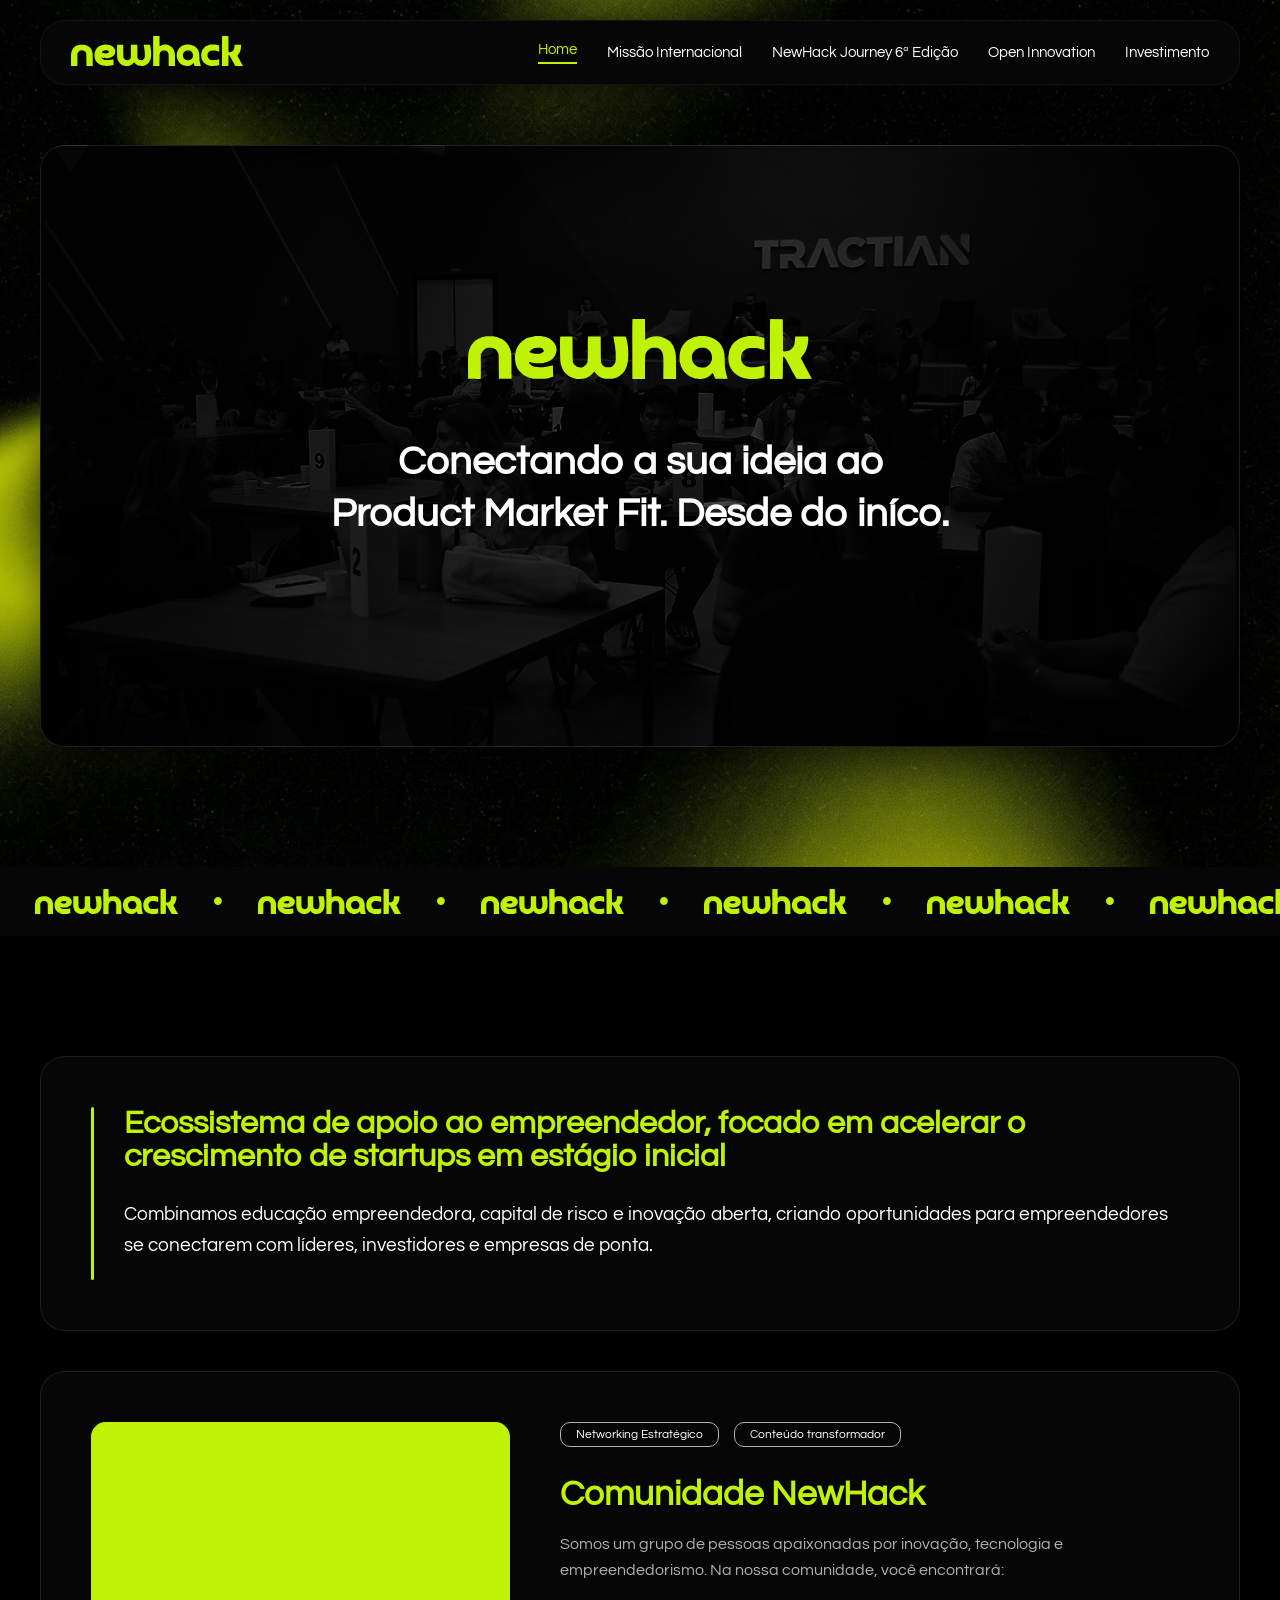
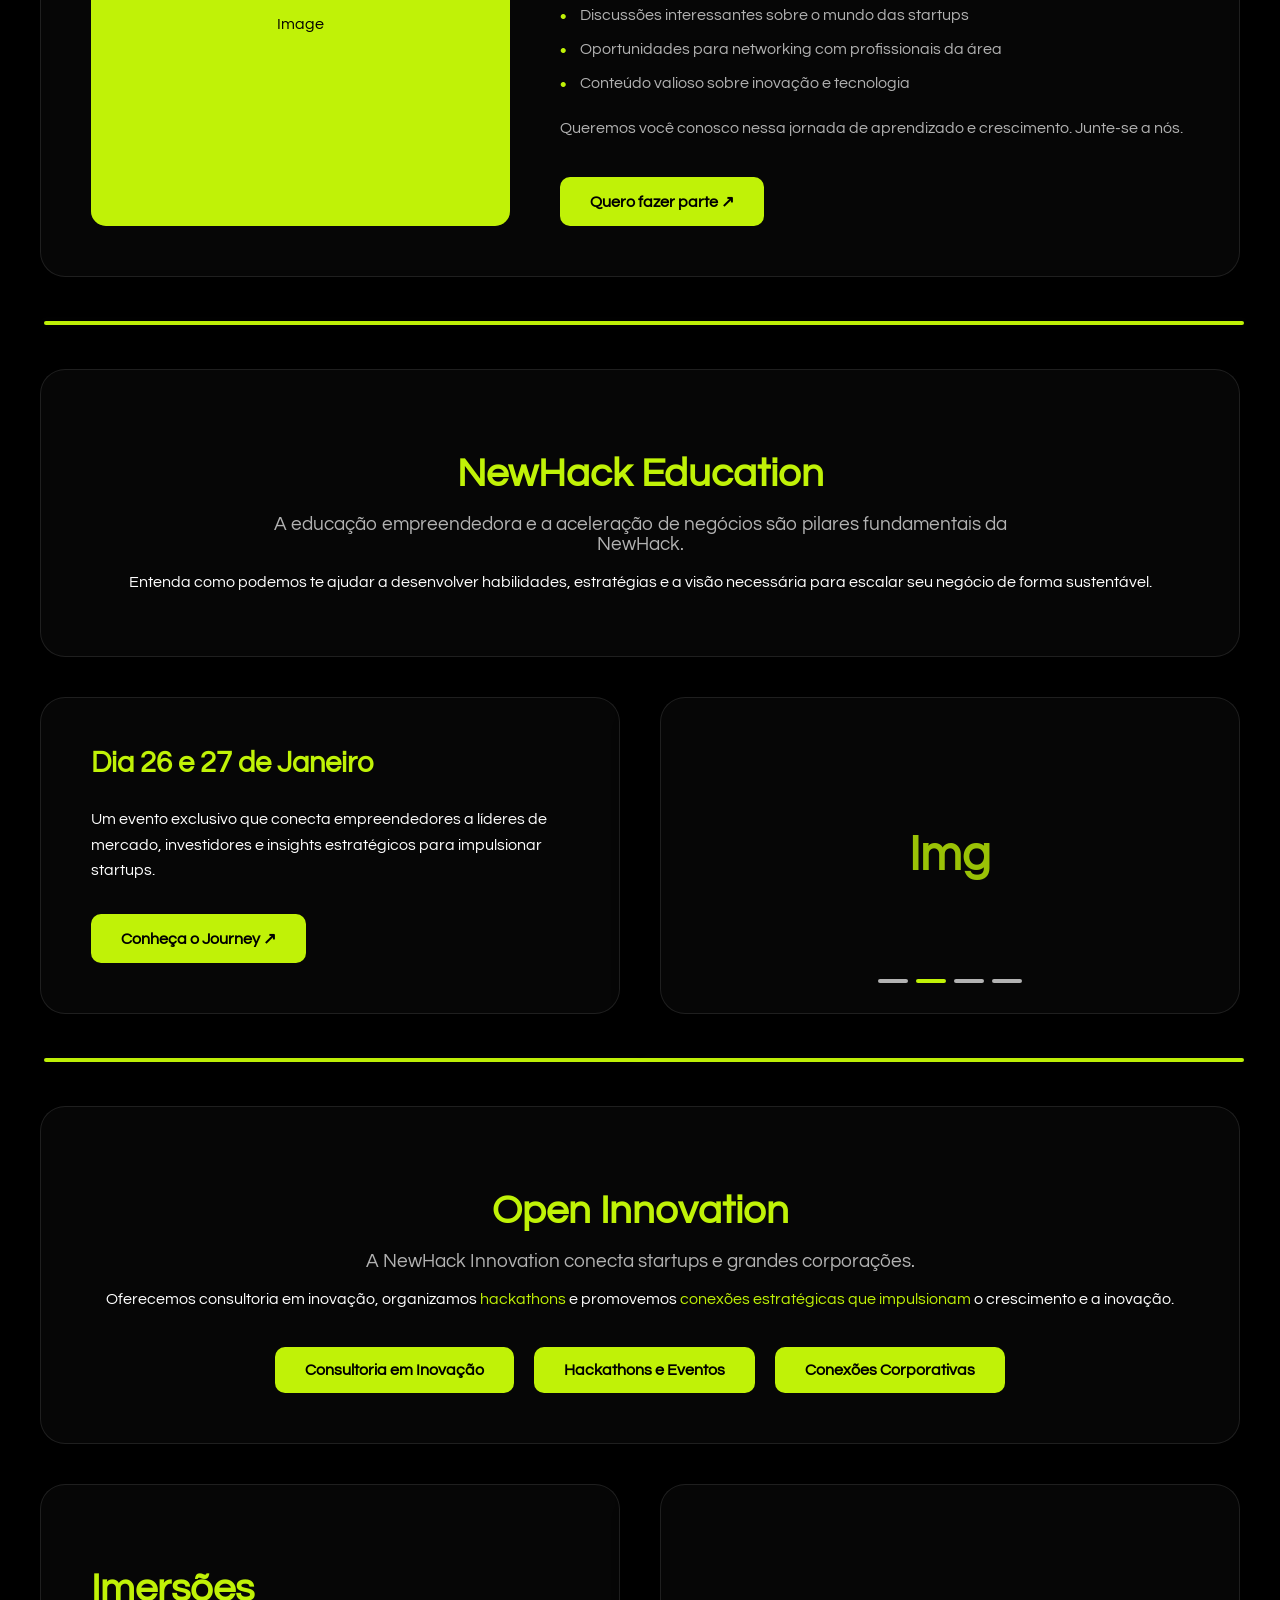
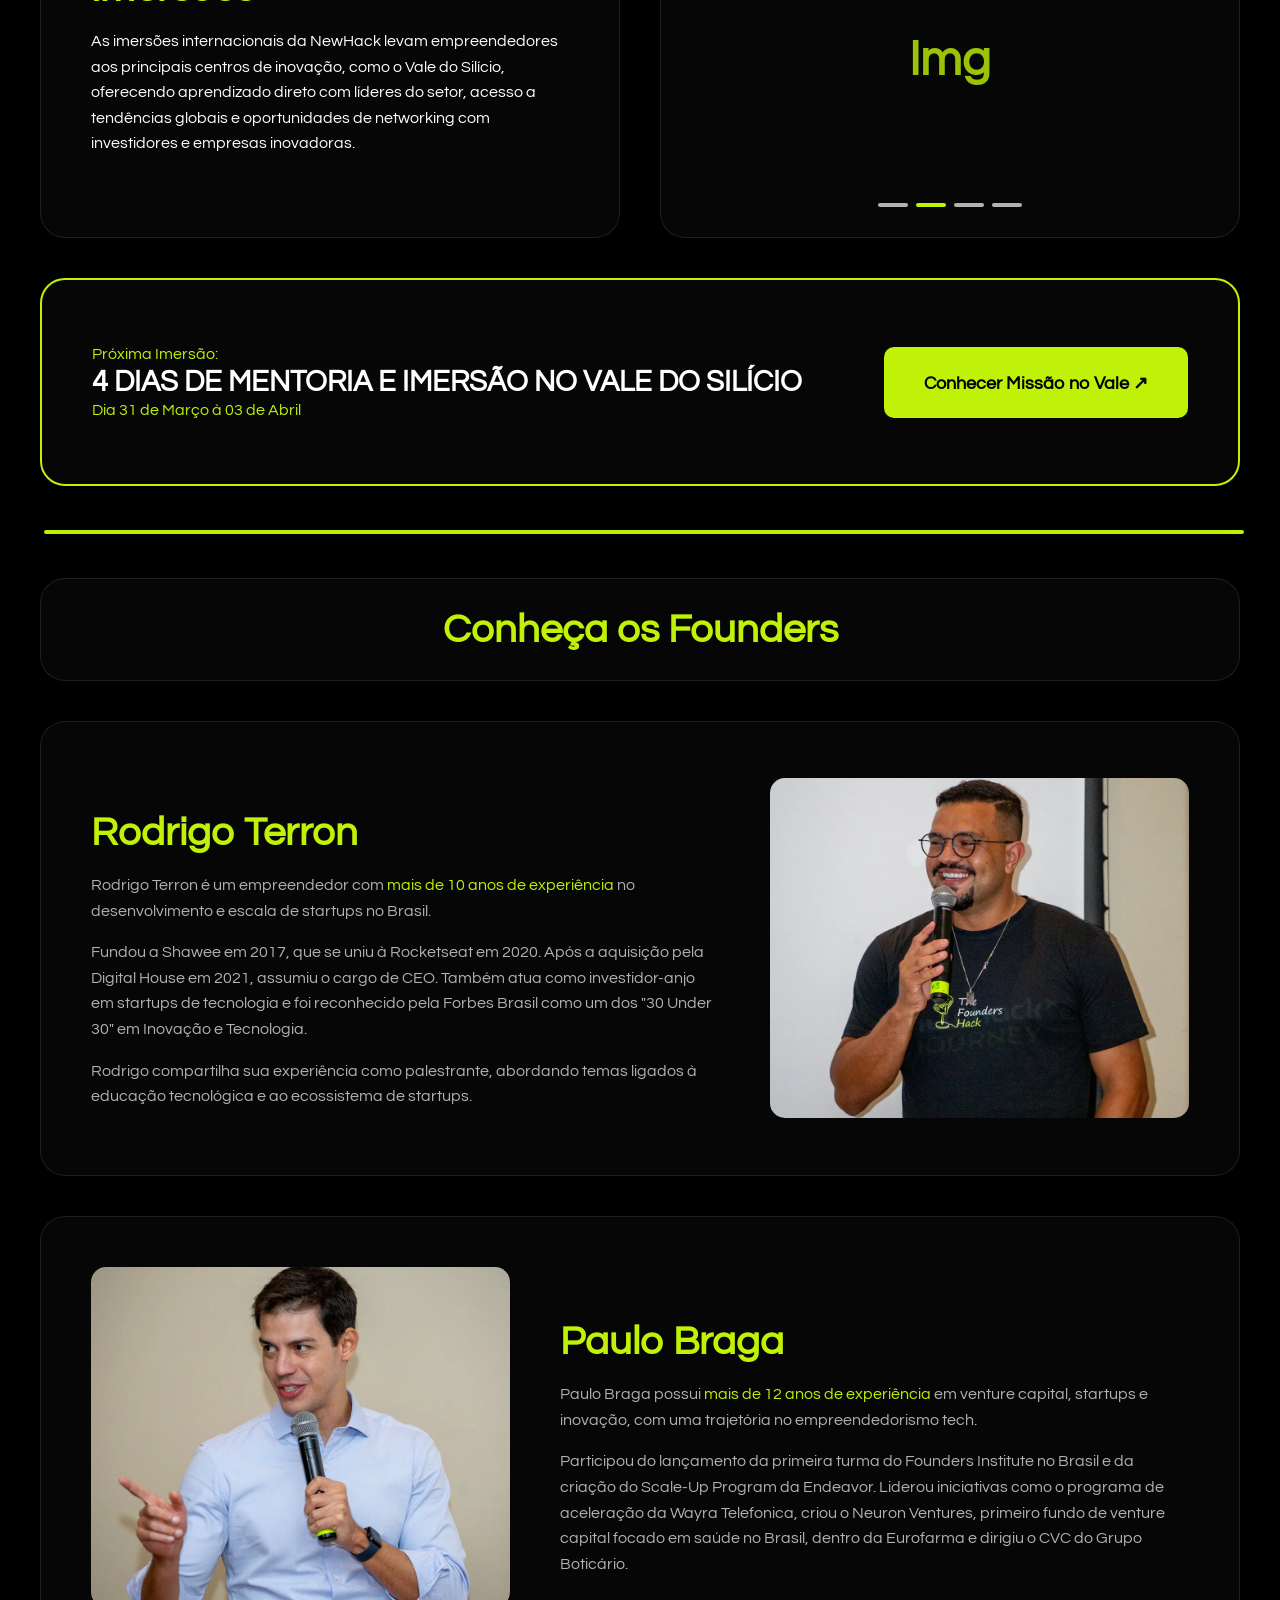
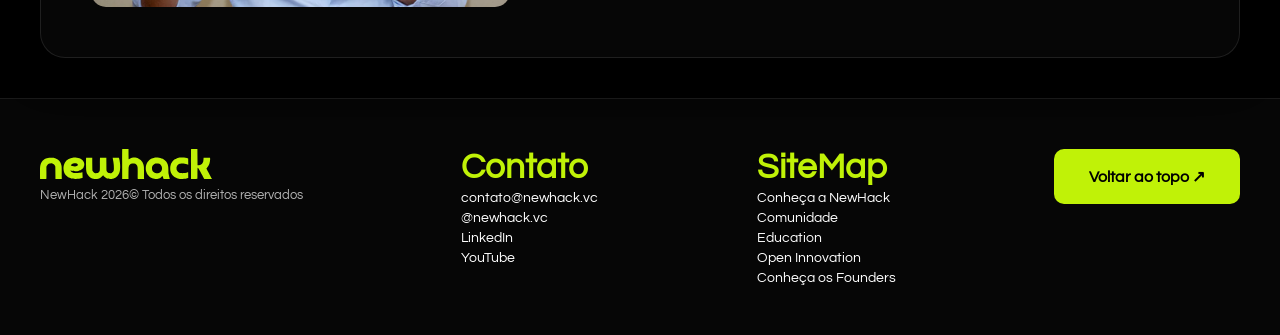
<file: index.html>
<!DOCTYPE html>
<html lang="pt-BR">
<head>
    <meta charset="UTF-8">
    <meta name="viewport" content="width=device-width, initial-scale=1.0">
    <title>Newhack.vc - NewHack</title>
    <link rel="preconnect" href="https://fonts.googleapis.com">
    <link rel="preconnect" href="https://fonts.gstatic.com" crossorigin>
    <link href="https://fonts.googleapis.com/css2?family=Questrial&display=swap" rel="stylesheet">
    <link rel="stylesheet" href="style.css">
    <link rel="icon" type="image/png" href="assets/images/favicon.png">
</head>
<body>
    <div class="background-glow"></div>

    <header class="header">
        <div class="header-content">
            <div class="logo">
                <img src="assets/images/logo newhack.svg" alt="NewHack Logo">
            </div>
            <button class="menu-toggle" onclick="document.querySelector('.nav').classList.toggle('nav-open')" aria-label="Menu">
                <span></span><span></span><span></span>
            </button>
            <nav class="nav">
                <a href="#" class="active">Home</a>
                <a href="#">Missão Internacional</a>
                <a href="#">NewHack Journey 6ª Edição</a>
                <a href="#">Open Innovation</a>
                <a href="#">Investimento</a>
            </nav>
        </div>
    </header>

    <main class="main-container">
        <!-- Hero Section -->
        <section class="hero box hero-bg">
            <div class="hero-overlay"></div>
            <div class="hero-content">
                <img src="assets/images/logo newhack.svg" alt="NewHack" class="hero-logo">
                <h1>Conectando a sua ideia ao<br>Product Market Fit. Desde do iníco.</h1>
            </div>
        </section>

        <!-- Ticker -->
        <div class="ticker-wrapper">
            <div class="ticker">
                <div class="ticker-content">
                    <img src="assets/images/logo newhack.svg" alt="newhack"><span>&bull;</span>
                    <img src="assets/images/logo newhack.svg" alt="newhack"><span>&bull;</span>
                    <img src="assets/images/logo newhack.svg" alt="newhack"><span>&bull;</span>
                    <img src="assets/images/logo newhack.svg" alt="newhack"><span>&bull;</span>
                    <img src="assets/images/logo newhack.svg" alt="newhack"><span>&bull;</span>
                    <img src="assets/images/logo newhack.svg" alt="newhack"><span>&bull;</span>
                    <img src="assets/images/logo newhack.svg" alt="newhack"><span>&bull;</span>
                    <img src="assets/images/logo newhack.svg" alt="newhack"><span>&bull;</span>
                    <img src="assets/images/logo newhack.svg" alt="newhack"><span>&bull;</span>
                    <img src="assets/images/logo newhack.svg" alt="newhack"><span>&bull;</span>
                </div>
                <div class="ticker-content">
                    <img src="assets/images/logo newhack.svg" alt="newhack"><span>&bull;</span>
                    <img src="assets/images/logo newhack.svg" alt="newhack"><span>&bull;</span>
                    <img src="assets/images/logo newhack.svg" alt="newhack"><span>&bull;</span>
                    <img src="assets/images/logo newhack.svg" alt="newhack"><span>&bull;</span>
                    <img src="assets/images/logo newhack.svg" alt="newhack"><span>&bull;</span>
                    <img src="assets/images/logo newhack.svg" alt="newhack"><span>&bull;</span>
                    <img src="assets/images/logo newhack.svg" alt="newhack"><span>&bull;</span>
                    <img src="assets/images/logo newhack.svg" alt="newhack"><span>&bull;</span>
                    <img src="assets/images/logo newhack.svg" alt="newhack"><span>&bull;</span>
                    <img src="assets/images/logo newhack.svg" alt="newhack"><span>&bull;</span>
                </div>
            </div>
        </div>

        <!-- Highlight Section -->
        <section class="highlight-section box">
            <div class="highlight-line"></div>
            <div class="highlight-text">
                <h2>Ecossistema de apoio ao empreendedor, focado em acelerar o crescimento de startups em estágio inicial</h2>
                <p>Combinamos educação empreendedora, capital de risco e inovação aberta, criando oportunidades para empreendedores se conectarem com líderes, investidores e empresas de ponta.</p>
            </div>
        </section>

        <!-- Community Section -->
        <section class="community-section box">
            <div class="community-image">
                <div class="img-placeholder" style="color: var(--color-secondary); position: relative; z-index: 1;">Image</div>
            </div>
            <div class="community-content">
                <div class="tags">
                    <span class="tag">Networking Estratégico</span>
                    <span class="tag">Conteúdo transformador</span>
                </div>
                <h2>Comunidade NewHack</h2>
                <p>Somos um grupo de pessoas apaixonadas por inovação, tecnologia e empreendedorismo. Na nossa comunidade, você encontrará:</p>
                <ul class="community-list">
                    <li>Discussões interessantes sobre o mundo das startups</li>
                    <li>Oportunidades para networking com profissionais da área</li>
                    <li>Conteúdo valioso sobre inovação e tecnologia</li>
                </ul>
                <p>Queremos você conosco nessa jornada de aprendizado e crescimento. Junte-se a nós.</p>
                <button class="btn">Quero fazer parte &#8599;</button>
            </div>
        </section>

        <div class="section-divider"><div class="divider-line"></div></div>

        <!-- Education Section -->
        <section class="education-section text-center">
            <div class="education-intro box">
                <h2 class="title-primary">NewHack Education</h2>
                <p class="subtitle">A educação empreendedora e a aceleração de negócios são pilares fundamentais da NewHack.</p>
                <p>Entenda como podemos te ajudar a desenvolver habilidades, estratégias e a visão necessária para escalar seu negócio de forma sustentável.</p>
            </div>
            
            <div class="cards-grid">
                <div class="card box">
                    <h3>Dia 26 e 27 de Janeiro</h3>
                    <p>Um evento exclusivo que conecta empreendedores a líderes de mercado, investidores e insights estratégicos para impulsionar startups.</p>
                    <button class="btn">Conheça o Journey &#8599;</button>
                </div>
                <div class="card box flex-center image-card">
                    <h2 class="img-text">Img</h2>
                    <div class="slider-dots">
                        <span></span><span class="active"></span><span></span><span></span>
                    </div>
                </div>
            </div>
        </section>

        <div class="section-divider"><div class="divider-line"></div></div>

        <!-- Open Innovation Section -->
        <section class="innovation-section text-center box">
            <h2 class="title-primary">Open Innovation</h2>
            <p class="subtitle">A NewHack Innovation conecta startups e grandes corporações.</p>
            <p>Oferecemos consultoria em inovação, organizamos <span style="color: var(--color-primary)">hackathons</span> e promovemos <span style="color: var(--color-primary)">conexões estratégicas que impulsionam</span> o crescimento e a inovação.</p>
            <div class="button-group">
                <button class="btn">Consultoria em Inovação</button>
                <button class="btn">Hackathons e Eventos</button>
                <button class="btn">Conexões Corporativas</button>
            </div>
        </section>

        

        <!-- Imersões Section -->
        <section class="imersoes-section">
            <div class="cards-grid">
                <div class="card box">
                    <h2 class="title-primary">Imersões</h2>
                    <p>As imersões internacionais da NewHack levam empreendedores aos principais centros de inovação, como o Vale do Silício, oferecendo aprendizado direto com líderes do setor, acesso a tendências globais e oportunidades de networking com investidores e empresas inovadoras.</p>
                </div>
                <div class="card box flex-center image-card">
                    <h2 class="img-text">Img</h2>
                    <div class="slider-dots">
                        <span></span><span class="active"></span><span></span><span></span>
                    </div>
                </div>
            </div>

            <div class="highlight-card box">
                <div class="highlight-card-content">
                    <p class="label">Próxima Imersão:</p>
                    <h3>4 DIAS DE MENTORIA E IMERSÃO NO VALE DO SILÍCIO</h3>
                    <p class="date">Dia 31 de Março à 03 de Abril</p>
                </div>
                <button class="btn">Conhecer Missão no Vale &#8599;</button>
            </div>
        </section>

        <div class="section-divider"><div class="divider-line"></div></div>

        <!-- Mentors Section -->
        <section class="mentors-section">
            <div class="box text-center" style="padding: 30px 50px; display: flex; align-items: center; justify-content: center;">
                <h2 class="title-primary" style="margin: 0;">Conheça os Founders</h2>
            </div>
            <div class="mentor-card box">
                <div class="mentor-info">
                    <h3 class="title-primary">Rodrigo Terron</h3>
                    <p>Rodrigo Terron é um empreendedor com <strong>mais de 10 anos de experiência</strong> no desenvolvimento e escala de startups no Brasil.</p>
                    <p>Fundou a Shawee em 2017, que se uniu à Rocketseat em 2020. Após a aquisição pela Digital House em 2021, assumiu o cargo de CEO. Também atua como investidor-anjo em startups de tecnologia e foi reconhecido pela Forbes Brasil como um dos "30 Under 30" em Inovação e Tecnologia.</p>
                    <p>Rodrigo compartilha sua experiência como palestrante, abordando temas ligados à educação tecnológica e ao ecossistema de startups.</p>
                </div>
                <div class="mentor-image">
                    <img src="assets/images/rodrigo-terron.png" alt="Rodrigo Terron">
                </div>
            </div>

            <div class="mentor-card box mentor-card-reverse">
                <div class="mentor-image">
                    <img src="assets/images/paulo-braga.png" alt="Paulo Braga">
                </div>
                <div class="mentor-info">
                    <h3 class="title-primary">Paulo Braga</h3>
                    <p>Paulo Braga possui <strong>mais de 12 anos de experiência</strong> em venture capital, startups e inovação, com uma trajetória no empreendedorismo tech.</p>
                    <p>Participou do lançamento da primeira turma do Founders Institute no Brasil e da criação do Scale-Up Program da Endeavor. Liderou iniciativas como o programa de aceleração da Wayra Telefonica, criou o Neuron Ventures, primeiro fundo de venture capital focado em saúde no Brasil, dentro da Eurofarma e dirigiu o CVC do Grupo Boticário.</p>
                </div>
            </div>
        </section>

    </main>

    <footer class="footer">
        <div class="footer-content">
            <div class="footer-logo-section">
                <img src="assets/images/logo newhack.svg" alt="NewHack Logo" class="footer-logo">
                <p class="footer-copyright">NewHack 2026© Todos os direitos reservados</p>
            </div>
            <div class="footer-column">
                <h4>Contato</h4>
                <a href="mailto:contato@newhack.vc">contato@newhack.vc</a>
                <a href="#">@newhack.vc</a>
                <a href="#">LinkedIn</a>
                <a href="#">YouTube</a>
            </div>
            <div class="footer-column">
                <h4>SiteMap</h4>
                <a href="#">Conheça a NewHack</a>
                <a href="#">Comunidade</a>
                <a href="#">Education</a>
                <a href="#">Open Innovation</a>
                <a href="#">Conheça os Founders</a>
            </div>
            <div class="footer-action">
                <button class="btn" onclick="window.scrollTo({top: 0, behavior: 'smooth'})">Voltar ao topo &#8599;</button>
            </div>
        </div>
    </footer>
</body>
</html>
</file>
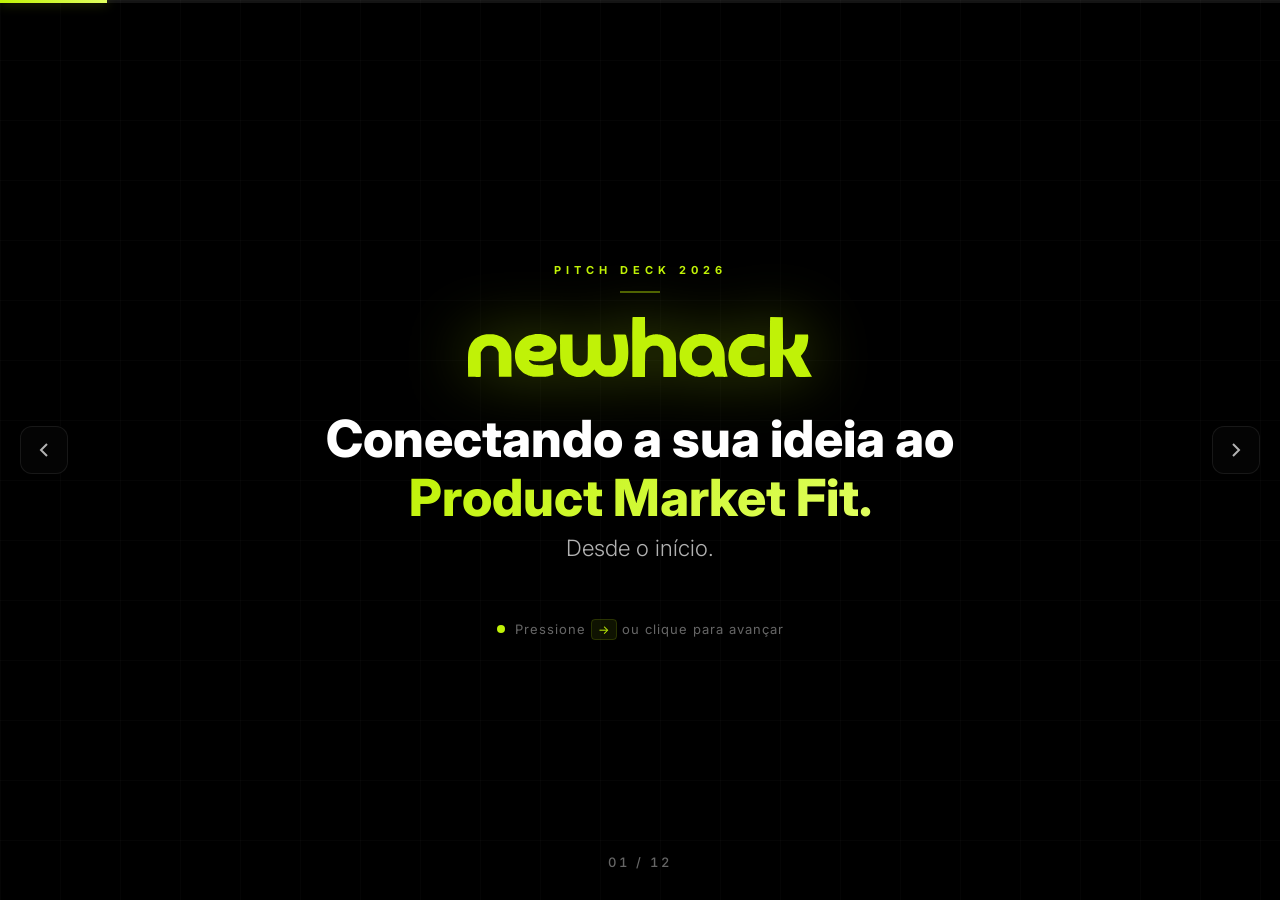
<file: presentation/index.html>
<!DOCTYPE html>
<html lang="pt-BR">
<head>
    <meta charset="UTF-8">
    <meta name="viewport" content="width=device-width, initial-scale=1.0">
    <title>NewHack — Apresentação</title>
    <link rel="preconnect" href="https://fonts.googleapis.com">
    <link rel="preconnect" href="https://fonts.gstatic.com" crossorigin>
    <link href="https://fonts.googleapis.com/css2?family=Inter:wght@300;400;500;600;700;800;900&family=Questrial&display=swap" rel="stylesheet">
    <link rel="icon" type="image/png" href="../assets/images/favicon.png">
    <link rel="stylesheet" href="presentation.css">
</head>
<body>

    <!-- Progress Bar -->
    <div class="progress-bar">
        <div class="progress-fill" id="progressFill"></div>
    </div>

    <!-- Slide Counter -->
    <div class="slide-counter" id="slideCounter">01 / 12</div>

    <!-- Navigation Arrows -->
    <button class="nav-arrow nav-prev" id="prevBtn" aria-label="Slide anterior">
        <svg width="24" height="24" viewBox="0 0 24 24" fill="none" stroke="currentColor" stroke-width="2"><polyline points="15 18 9 12 15 6"></polyline></svg>
    </button>
    <button class="nav-arrow nav-next" id="nextBtn" aria-label="Próximo slide">
        <svg width="24" height="24" viewBox="0 0 24 24" fill="none" stroke="currentColor" stroke-width="2"><polyline points="9 18 15 12 9 6"></polyline></svg>
    </button>

    <!-- ==================== SLIDES ==================== -->
    <div class="slides-container" id="slidesContainer">

        <!-- SLIDE 1: Cover -->
        <section class="slide active" data-slide="1">
            <div class="slide-bg-grid"></div>
            <div class="slide-content slide-center">
                <div class="cover-badge animate-in" data-delay="0">PITCH DECK 2026</div>
                <img src="../assets/images/logo newhack.svg" alt="NewHack" class="cover-logo animate-in" data-delay="200">
                <h1 class="cover-tagline animate-in" data-delay="400">Conectando a sua ideia ao<br><span class="text-gradient">Product Market Fit.</span></h1>
                <p class="cover-sub animate-in" data-delay="600">Desde o início.</p>
                <div class="cover-cta animate-in" data-delay="800">
                    <span class="pulse-dot"></span>
                    <span>Pressione <kbd>→</kbd> ou clique para avançar</span>
                </div>
            </div>
        </section>

        <!-- SLIDE 2: Problem -->
        <section class="slide" data-slide="2">
            <div class="slide-bg-grid"></div>
            <div class="slide-content slide-split">
                <div class="split-left">
                    <div class="slide-label animate-in" data-delay="0">O PROBLEMA</div>
                    <h2 class="slide-title animate-in" data-delay="200">90% das startups <span class="text-gradient">fracassam</span> nos primeiros anos.</h2>
                    <p class="slide-text animate-in" data-delay="400">Falta de orientação estratégica, acesso limitado a capital e desconexão com o mercado são os principais fatores.</p>
                </div>
                <div class="split-right">
                    <div class="stat-grid">
                        <div class="stat-card animate-in" data-delay="300">
                            <div class="stat-number">90<span class="stat-unit">%</span></div>
                            <div class="stat-label">Taxa de falha de startups</div>
                        </div>
                        <div class="stat-card animate-in" data-delay="500">
                            <div class="stat-number">42<span class="stat-unit">%</span></div>
                            <div class="stat-label">Sem product-market fit</div>
                        </div>
                        <div class="stat-card animate-in" data-delay="700">
                            <div class="stat-number">29<span class="stat-unit">%</span></div>
                            <div class="stat-label">Ficam sem capital</div>
                        </div>
                        <div class="stat-card animate-in" data-delay="900">
                            <div class="stat-number">23<span class="stat-unit">%</span></div>
                            <div class="stat-label">Equipe inadequada</div>
                        </div>
                    </div>
                </div>
            </div>
        </section>

        <!-- SLIDE 3: Solution -->
        <section class="slide" data-slide="3">
            <div class="slide-bg-grid"></div>
            <div class="slide-content slide-center">
                <div class="slide-label animate-in" data-delay="0">A SOLUÇÃO</div>
                <h2 class="slide-title-xl animate-in" data-delay="200">Um <span class="text-gradient">ecossistema completo</span><br>de apoio ao empreendedor.</h2>
                <p class="slide-text-center animate-in" data-delay="400">Combinamos educação empreendedora, capital de risco e inovação aberta, criando oportunidades para empreendedores se conectarem com líderes, investidores e empresas de ponta.</p>
                <div class="pillars-row animate-in" data-delay="600">
                    <div class="pillar-chip">
                        <svg width="20" height="20" viewBox="0 0 24 24" fill="none" stroke="currentColor" stroke-width="2"><path d="M2 3h6a4 4 0 0 1 4 4v14a3 3 0 0 0-3-3H2z"/><path d="M22 3h-6a4 4 0 0 0-4 4v14a3 3 0 0 1 3-3h7z"/></svg>
                        Educação
                    </div>
                    <div class="pillar-chip">
                        <svg width="20" height="20" viewBox="0 0 24 24" fill="none" stroke="currentColor" stroke-width="2"><circle cx="12" cy="12" r="10"/><line x1="12" y1="8" x2="12" y2="12"/><line x1="12" y1="16" x2="12.01" y2="16"/></svg>
                        Capital de Risco
                    </div>
                    <div class="pillar-chip">
                        <svg width="20" height="20" viewBox="0 0 24 24" fill="none" stroke="currentColor" stroke-width="2"><polygon points="12 2 15.09 8.26 22 9.27 17 14.14 18.18 21.02 12 17.77 5.82 21.02 7 14.14 2 9.27 8.91 8.26 12 2"/></svg>
                        Inovação Aberta
                    </div>
                    <div class="pillar-chip">
                        <svg width="20" height="20" viewBox="0 0 24 24" fill="none" stroke="currentColor" stroke-width="2"><path d="M17 21v-2a4 4 0 0 0-4-4H5a4 4 0 0 0-4 4v2"/><circle cx="9" cy="7" r="4"/><path d="M23 21v-2a4 4 0 0 0-3-3.87"/><path d="M16 3.13a4 4 0 0 1 0 7.75"/></svg>
                        Comunidade
                    </div>
                </div>
            </div>
        </section>

        <!-- SLIDE 4: Education -->
        <section class="slide" data-slide="4">
            <div class="slide-bg-grid"></div>
            <div class="slide-content slide-split">
                <div class="split-left">
                    <div class="slide-label animate-in" data-delay="0">PILAR 01</div>
                    <h2 class="slide-title animate-in" data-delay="200"><span class="text-gradient">NewHack</span> Education</h2>
                    <p class="slide-text animate-in" data-delay="400">A educação empreendedora e a aceleração de negócios são pilares fundamentais da NewHack.</p>
                    <p class="slide-text animate-in" data-delay="500">Desenvolvemos habilidades, estratégias e a visão necessária para escalar seu negócio de forma sustentável.</p>
                </div>
                <div class="split-right">
                    <div class="feature-list">
                        <div class="feature-item animate-in" data-delay="400">
                            <div class="feature-icon"><svg width="24" height="24" viewBox="0 0 24 24" fill="none" stroke="currentColor" stroke-width="2" stroke-linecap="round" stroke-linejoin="round"><circle cx="12" cy="12" r="10"/><circle cx="12" cy="12" r="6"/><circle cx="12" cy="12" r="2"/></svg></div>
                            <div>
                                <h4>NewHack Journey</h4>
                                <p>Evento exclusivo que conecta empreendedores a líderes de mercado e investidores.</p>
                            </div>
                        </div>
                        <div class="feature-item animate-in" data-delay="600">
                            <div class="feature-icon"><svg width="24" height="24" viewBox="0 0 24 24" fill="none" stroke="currentColor" stroke-width="2" stroke-linecap="round" stroke-linejoin="round"><path d="M2 3h6a4 4 0 0 1 4 4v14a3 3 0 0 0-3-3H2z"/><path d="M22 3h-6a4 4 0 0 0-4 4v14a3 3 0 0 1 3-3h7z"/></svg></div>
                            <div>
                                <h4>Workshops Práticos</h4>
                                <p>Conteúdo transformador com foco em aplicação imediata no seu negócio.</p>
                            </div>
                        </div>
                        <div class="feature-item animate-in" data-delay="800">
                            <div class="feature-icon"><svg width="24" height="24" viewBox="0 0 24 24" fill="none" stroke="currentColor" stroke-width="2" stroke-linecap="round" stroke-linejoin="round"><path d="M17 21v-2a4 4 0 0 0-4-4H5a4 4 0 0 0-4 4v2"/><circle cx="9" cy="7" r="4"/><path d="M23 21v-2a4 4 0 0 0-3-3.87"/><path d="M16 3.13a4 4 0 0 1 0 7.75"/></svg></div>
                            <div>
                                <h4>Mentoria Direta</h4>
                                <p>Acesso direto a mentores experientes do ecossistema de startups.</p>
                            </div>
                        </div>
                    </div>
                </div>
            </div>
        </section>

        <!-- SLIDE 5: Open Innovation -->
        <section class="slide" data-slide="5">
            <div class="slide-bg-grid"></div>
            <div class="slide-content slide-center">
                <div class="slide-label animate-in" data-delay="0">PILAR 02</div>
                <h2 class="slide-title-xl animate-in" data-delay="200"><span class="text-gradient">Open</span> Innovation</h2>
                <p class="slide-text-center animate-in" data-delay="400">A NewHack Innovation conecta startups e grandes corporações, oferecendo consultoria em inovação e promovendo conexões estratégicas que impulsionam o crescimento.</p>
                <div class="innovation-cards animate-in" data-delay="600">
                    <div class="innovation-card">
                        <div class="innovation-icon"><svg width="28" height="28" viewBox="0 0 24 24" fill="none" stroke="currentColor" stroke-width="2" stroke-linecap="round" stroke-linejoin="round"><path d="M9 18h6"/><path d="M10 22h4"/><path d="M12 2a7 7 0 0 0-4 12.7V17h8v-2.3A7 7 0 0 0 12 2z"/></svg></div>
                        <h4>Consultoria em Inovação</h4>
                        <p>Estratégias customizadas para transformação digital e inovação corporativa.</p>
                    </div>
                    <div class="innovation-card">
                        <div class="innovation-icon"><svg width="28" height="28" viewBox="0 0 24 24" fill="none" stroke="currentColor" stroke-width="2" stroke-linecap="round" stroke-linejoin="round"><polygon points="13 2 3 14 12 14 11 22 21 10 12 10 13 2"/></svg></div>
                        <h4>Hackathons e Eventos</h4>
                        <p>Competições que conectam talentos a desafios reais do mercado.</p>
                    </div>
                    <div class="innovation-card">
                        <div class="innovation-icon"><svg width="28" height="28" viewBox="0 0 24 24" fill="none" stroke="currentColor" stroke-width="2" stroke-linecap="round" stroke-linejoin="round"><path d="M10 13a5 5 0 0 0 7.54.54l3-3a5 5 0 0 0-7.07-7.07l-1.72 1.71"/><path d="M14 11a5 5 0 0 0-7.54-.54l-3 3a5 5 0 0 0 7.07 7.07l1.71-1.71"/></svg></div>
                        <h4>Conexões Corporativas</h4>
                        <p>Ponte entre startups inovadoras e grandes players da indústria.</p>
                    </div>
                </div>
            </div>
        </section>

        <!-- SLIDE 6: Community -->
        <section class="slide" data-slide="6">
            <div class="slide-bg-grid"></div>
            <div class="slide-content slide-split">
                <div class="split-left">
                    <div class="slide-label animate-in" data-delay="0">PILAR 03</div>
                    <h2 class="slide-title animate-in" data-delay="200">Comunidade <span class="text-gradient">NewHack</span></h2>
                    <p class="slide-text animate-in" data-delay="400">Um grupo de pessoas apaixonadas por inovação, tecnologia e empreendedorismo.</p>
                    <ul class="community-features animate-in" data-delay="500">
                        <li>Discussões estratégicas sobre o mundo das startups</li>
                        <li>Networking com profissionais da área</li>
                        <li>Conteúdo exclusivo sobre inovação e tecnologia</li>
                        <li>Acesso a oportunidades únicas de investimento</li>
                    </ul>
                </div>
                <div class="split-right flex-center-col">
                    <div class="community-visual animate-in" data-delay="400">
                        <div class="orbit-system">
                            <div class="orbit-center">
                                <span>NH</span>
                            </div>
                            <div class="orbit orbit-1">
                                <div class="orbit-dot" style="--angle: 0deg;"><svg width="18" height="18" viewBox="0 0 24 24" fill="none" stroke="currentColor" stroke-width="2" stroke-linecap="round" stroke-linejoin="round"><path d="M4.5 16.5c-1.5 1.26-2 5-2 5s3.74-.5 5-2c.71-.84.7-2.13-.09-2.91a2.18 2.18 0 0 0-2.91-.09z"/><path d="M12 15l-3-3a22 22 0 0 1 2-3.95A12.88 12.88 0 0 1 22 2c0 2.72-.78 7.5-6 11a22.35 22.35 0 0 1-4 2z"/><path d="M9 12H4s.55-3.03 2-4c1.62-1.08 5 0 5 0"/><path d="M12 15v5s3.03-.55 4-2c1.08-1.62 0-5 0-5"/></svg></div>
                                <div class="orbit-dot" style="--angle: 120deg;"><svg width="18" height="18" viewBox="0 0 24 24" fill="none" stroke="currentColor" stroke-width="2" stroke-linecap="round" stroke-linejoin="round"><rect x="2" y="7" width="20" height="14" rx="2" ry="2"/><path d="M16 21V5a2 2 0 0 0-2-2h-4a2 2 0 0 0-2 2v16"/></svg></div>
                                <div class="orbit-dot" style="--angle: 240deg;"><svg width="18" height="18" viewBox="0 0 24 24" fill="none" stroke="currentColor" stroke-width="2" stroke-linecap="round" stroke-linejoin="round"><path d="M22 10v6M2 10l10-5 10 5-10 5z"/><path d="M6 12v5c0 2 6 3 6 3s6-1 6-3v-5"/></svg></div>
                            </div>
                            <div class="orbit orbit-2">
                                <div class="orbit-dot" style="--angle: 60deg;"><svg width="18" height="18" viewBox="0 0 24 24" fill="none" stroke="currentColor" stroke-width="2" stroke-linecap="round" stroke-linejoin="round"><polyline points="23 6 13.5 15.5 8.5 10.5 1 18"/><polyline points="17 6 23 6 23 12"/></svg></div>
                                <div class="orbit-dot" style="--angle: 180deg;"><svg width="18" height="18" viewBox="0 0 24 24" fill="none" stroke="currentColor" stroke-width="2" stroke-linecap="round" stroke-linejoin="round"><circle cx="12" cy="12" r="10"/><line x1="2" y1="12" x2="22" y2="12"/><path d="M12 2a15.3 15.3 0 0 1 4 10 15.3 15.3 0 0 1-4 10 15.3 15.3 0 0 1-4-10 15.3 15.3 0 0 1 4-10z"/></svg></div>
                                <div class="orbit-dot" style="--angle: 300deg;"><svg width="18" height="18" viewBox="0 0 24 24" fill="none" stroke="currentColor" stroke-width="2" stroke-linecap="round" stroke-linejoin="round"><path d="M17 21v-2a4 4 0 0 0-4-4H5a4 4 0 0 0-4 4v2"/><circle cx="9" cy="7" r="4"/><path d="M23 21v-2a4 4 0 0 0-3-3.87"/><path d="M16 3.13a4 4 0 0 1 0 7.75"/></svg></div>
                            </div>
                        </div>
                    </div>
                </div>
            </div>
        </section>

        <!-- SLIDE 7: Immersions -->
        <section class="slide" data-slide="7">
            <div class="slide-bg-grid"></div>
            <div class="slide-content slide-center">
                <div class="slide-label animate-in" data-delay="0">PILAR 04</div>
                <h2 class="slide-title-xl animate-in" data-delay="200">Imersões <span class="text-gradient">Internacionais</span></h2>
                <p class="slide-text-center animate-in" data-delay="400">Levamos empreendedores aos principais centros de inovação do mundo, como o Vale do Silício.</p>
                <div class="immersion-highlight animate-in" data-delay="600">
                    <div class="immersion-badge">PRÓXIMA IMERSÃO</div>
                    <h3>4 dias de mentoria e imersão no <span class="text-gradient">Vale do Silício</span></h3>
                    <p class="immersion-date">31 de Março — 03 de Abril, 2026</p>
                    <div class="immersion-features">
                        <span><svg width="14" height="14" viewBox="0 0 24 24" fill="none" stroke="currentColor" stroke-width="2" stroke-linecap="round" stroke-linejoin="round" style="vertical-align: -2px; margin-right: 4px;"><path d="M21 10c0 7-9 13-9 13s-9-6-9-13a9 9 0 0 1 18 0z"/><circle cx="12" cy="10" r="3"/></svg>San Francisco</span>
                        <span><svg width="14" height="14" viewBox="0 0 24 24" fill="none" stroke="currentColor" stroke-width="2" stroke-linecap="round" stroke-linejoin="round" style="vertical-align: -2px; margin-right: 4px;"><rect x="4" y="2" width="16" height="20" rx="2" ry="2"/><path d="M9 22v-4h6v4"/><line x1="8" y1="6" x2="8" y2="6.01"/><line x1="12" y1="6" x2="12" y2="6.01"/><line x1="16" y1="6" x2="16" y2="6.01"/><line x1="8" y1="10" x2="8" y2="10.01"/><line x1="12" y1="10" x2="12" y2="10.01"/><line x1="16" y1="10" x2="16" y2="10.01"/><line x1="8" y1="14" x2="8" y2="14.01"/><line x1="12" y1="14" x2="12" y2="14.01"/><line x1="16" y1="14" x2="16" y2="14.01"/></svg>Visitas a Big Techs</span>
                        <span><svg width="14" height="14" viewBox="0 0 24 24" fill="none" stroke="currentColor" stroke-width="2" stroke-linecap="round" stroke-linejoin="round" style="vertical-align: -2px; margin-right: 4px;"><path d="M21 15a2 2 0 0 1-2 2H7l-4 4V5a2 2 0 0 1 2-2h14a2 2 0 0 1 2 2z"/></svg>Mentoria 1:1</span>
                        <span><svg width="14" height="14" viewBox="0 0 24 24" fill="none" stroke="currentColor" stroke-width="2" stroke-linecap="round" stroke-linejoin="round" style="vertical-align: -2px; margin-right: 4px;"><circle cx="12" cy="12" r="10"/><line x1="2" y1="12" x2="22" y2="12"/><path d="M12 2a15.3 15.3 0 0 1 4 10 15.3 15.3 0 0 1-4 10 15.3 15.3 0 0 1-4-10 15.3 15.3 0 0 1 4-10z"/></svg>Networking Global</span>
                    </div>
                </div>
            </div>
        </section>

        <!-- SLIDE 8: Founder - Rodrigo -->
        <section class="slide" data-slide="8">
            <div class="slide-bg-grid"></div>
            <div class="slide-content slide-split">
                <div class="split-left">
                    <div class="slide-label animate-in" data-delay="0">FOUNDER</div>
                    <h2 class="slide-title animate-in" data-delay="200"><span class="text-gradient">Rodrigo</span> Terron</h2>
                    <p class="slide-text animate-in" data-delay="400">Empreendedor com <strong>mais de 10 anos de experiência</strong> no desenvolvimento e escala de startups no Brasil.</p>
                    <div class="founder-highlights animate-in" data-delay="600">
                        <div class="founder-tag">Forbes 30 Under 30</div>
                        <div class="founder-tag">Ex-CEO Digital House</div>
                        <div class="founder-tag">Fundador Shawee</div>
                        <div class="founder-tag">Investidor Anjo</div>
                    </div>
                    <p class="slide-text animate-in" data-delay="700">Fundou a Shawee em 2017, que se uniu à Rocketseat em 2020. Após a aquisição pela Digital House em 2021, assumiu o cargo de CEO. Também atua como investidor-anjo e palestrante.</p>
                </div>
                <div class="split-right flex-center-col">
                    <div class="founder-photo-frame animate-in" data-delay="400">
                        <img src="../assets/images/rodrigo-terron.png" alt="Rodrigo Terron">
                        <div class="photo-glow"></div>
                    </div>
                </div>
            </div>
        </section>

        <!-- SLIDE 9: Founder - Paulo -->
        <section class="slide" data-slide="9">
            <div class="slide-bg-grid"></div>
            <div class="slide-content slide-split">
                <div class="split-left flex-center-col">
                    <div class="founder-photo-frame animate-in" data-delay="400">
                        <img src="../assets/images/paulo-braga.png" alt="Paulo Braga">
                        <div class="photo-glow"></div>
                    </div>
                </div>
                <div class="split-right">
                    <div class="slide-label animate-in" data-delay="0">FOUNDER</div>
                    <h2 class="slide-title animate-in" data-delay="200"><span class="text-gradient">Paulo</span> Braga</h2>
                    <p class="slide-text animate-in" data-delay="400">Possui <strong>mais de 12 anos de experiência</strong> em venture capital, startups e inovação, com uma trajetória no empreendedorismo tech.</p>
                    <div class="founder-highlights animate-in" data-delay="600">
                        <div class="founder-tag">Founders Institute BR</div>
                        <div class="founder-tag">Endeavor Scale-Up</div>
                        <div class="founder-tag">Wayra Telefônica</div>
                        <div class="founder-tag">CVC Grupo Boticário</div>
                    </div>
                    <p class="slide-text animate-in" data-delay="700">Criou o Neuron Ventures, primeiro fundo de venture capital focado em saúde no Brasil, dentro da Eurofarma. Dirigiu o CVC do Grupo Boticário.</p>
                </div>
            </div>
        </section>

        <!-- SLIDE 10: Traction / Numbers -->
        <section class="slide" data-slide="10">
            <div class="slide-bg-grid"></div>
            <div class="slide-content slide-center">
                <div class="slide-label animate-in" data-delay="0">TRAÇÃO</div>
                <h2 class="slide-title-xl animate-in" data-delay="200">Nossos <span class="text-gradient">Números</span></h2>
                <div class="metrics-grid animate-in" data-delay="400">
                    <div class="metric-card">
                        <div class="metric-value" data-count="6">0</div>
                        <div class="metric-label">Edições do Journey</div>
                    </div>
                    <div class="metric-card">
                        <div class="metric-value" data-count="500">0</div>
                        <div class="metric-suffix">+</div>
                        <div class="metric-label">Empreendedores impactados</div>
                    </div>
                    <div class="metric-card">
                        <div class="metric-value" data-count="50">0</div>
                        <div class="metric-suffix">+</div>
                        <div class="metric-label">Startups aceleradas</div>
                    </div>
                    <div class="metric-card">
                        <div class="metric-value" data-count="30">0</div>
                        <div class="metric-suffix">+</div>
                        <div class="metric-label">Mentores no ecossistema</div>
                    </div>
                </div>
            </div>
        </section>

        <!-- SLIDE 11: Journey -->
        <section class="slide" data-slide="11">
            <div class="slide-bg-grid"></div>
            <div class="slide-content slide-center">
                <div class="slide-label animate-in" data-delay="0">METODOLOGIA</div>
                <h2 class="slide-title-xl animate-in" data-delay="200">A <span class="text-gradient">Jornada</span> NewHack</h2>
                <div class="journey-timeline animate-in" data-delay="400">
                    <div class="journey-step">
                        <div class="step-number">01</div>
                        <div class="step-content">
                            <h4>Ideação</h4>
                            <p>Validação do problema e construção da proposta de valor.</p>
                        </div>
                    </div>
                    <div class="journey-connector"></div>
                    <div class="journey-step">
                        <div class="step-number">02</div>
                        <div class="step-content">
                            <h4>Aceleração</h4>
                            <p>Mentoria intensiva, desenvolvimento de MVP e estratégia de go-to-market.</p>
                        </div>
                    </div>
                    <div class="journey-connector"></div>
                    <div class="journey-step">
                        <div class="step-number">03</div>
                        <div class="step-content">
                            <h4>Escala</h4>
                            <p>Conexão com investidores, otimização de métricas e crescimento sustentável.</p>
                        </div>
                    </div>
                    <div class="journey-connector"></div>
                    <div class="journey-step">
                        <div class="step-number">04</div>
                        <div class="step-content">
                            <h4>Expansão</h4>
                            <p>Imersões internacionais, parcerias corporativas e novos mercados.</p>
                        </div>
                    </div>
                </div>
            </div>
        </section>

        <!-- SLIDE 12: CTA / Close -->
        <section class="slide" data-slide="12">
            <div class="slide-bg-grid"></div>
            <div class="slide-content slide-center">
                <img src="../assets/images/logo newhack.svg" alt="NewHack" class="cta-logo animate-in" data-delay="0">
                <h2 class="cta-title animate-in" data-delay="200">Pronto para transformar<br>sua startup em <span class="text-gradient">realidade</span>?</h2>
                <p class="slide-text-center animate-in" data-delay="400">Junte-se ao ecossistema que está redefinindo o empreendedorismo no Brasil.</p>
                <div class="cta-buttons animate-in" data-delay="600">
                    <a href="mailto:contato@newhack.vc" class="cta-btn cta-btn-primary">contato@newhack.vc ↗</a>
                    <a href="https://newhack.vc" target="_blank" class="cta-btn cta-btn-outline">newhack.vc ↗</a>
                </div>
                <div class="cta-social animate-in" data-delay="800">
                    <span>@newhack.vc</span>
                    <span>•</span>
                    <span>LinkedIn</span>
                    <span>•</span>
                    <span>YouTube</span>
                </div>
            </div>
        </section>

    </div>

    <script src="presentation.js"></script>
</body>
</html>
</file>
<file: style.css>
:root {
  --color-primary: #C0F207;
  --color-primary-82: rgba(192, 242, 7, 0.82);
  --color-secondary: #000000;
  --color-tertiary: #FFFFFF;
  --color-gray-dark: #060606;
  --color-gray-light: #B2B2B2;
  --color-green-dark: #738E0E;
  --color-bg-light: #F2F2F2;

  --gap-size: 80px;
  --border-radius: 25px;
}

body {
  margin: 0;
  padding: 0;
  background-color: var(--color-secondary);
  color: var(--color-tertiary);
  font-family: 'Questrial', sans-serif;
  overflow-x: hidden;
  position: relative;
}

.background-glow {
  position: fixed;
  top: 0;
  left: 0;
  width: 100%;
  height: 100%;
  background-image: url('assets/images/bg.png');
  background-size: cover;
  background-position: center;
  z-index: -1;
  opacity: 0.8;
}

.main-container {
  max-width: 1200px;
  margin: 0 auto;
  padding: 40px 20px;
  display: flex;
  flex-direction: column;
  gap: var(--gap-size);
}

/* Typography Utils */
.title-primary {
  color: var(--color-primary);
  font-size: 2.5rem;
  margin-bottom: 20px;
}
.subtitle {
  font-size: 1.2rem;
  color: var(--color-gray-light);
  max-width: 800px;
  margin: 0 auto 20px auto;
}
.text-center {
  text-align: center;
}
strong {
  color: var(--color-primary);
  font-weight: normal;
}

/* UI Elements */
.btn {
  background-color: var(--color-primary);
  color: var(--color-secondary);
  border: none;
  border-radius: 10px;
  padding: 15px 30px;
  font-family: inherit;
  font-size: 16px;
  cursor: pointer;
  display: inline-flex;
  align-items: center;
  justify-content: center;
  font-weight: bold;
  transition: transform 0.3s ease, box-shadow 0.3s ease;
}
.btn:hover {
  transform: translateY(-3px);
  box-shadow: 0 5px 20px var(--color-primary-82);
}
.btn-outline {
  background-color: transparent;
  color: var(--color-primary);
  border: 2px solid var(--color-primary);
}
.btn-outline:hover {
  background-color: var(--color-primary);
  color: var(--color-secondary);
}

.box {
  background-color: var(--color-gray-dark);
  border: 1px solid rgba(255, 255, 255, 0.1);
  border-radius: var(--border-radius);
  padding: 50px;
  box-shadow: 0 10px 40px rgba(0, 0, 0, 0.5);
  position: relative;
  overflow: hidden;
}

/* Header */
.header {
  padding: 20px 20px;
  position: sticky;
  top: 0;
  z-index: 100;
}
.header-content {
  max-width: 1200px;
  margin: 0 auto;
  box-sizing: border-box;
  display: flex;
  justify-content: space-between;
  align-items: center;
  padding: 15px 30px;
  background-color: var(--color-gray-dark);
  border-radius: var(--border-radius);
  border: 1px solid rgba(255, 255, 255, 0.05);
  box-shadow: 0 5px 20px rgba(0, 0, 0, 0.5);
  backdrop-filter: blur(10px);
}
.logo img {
  height: 30px;
}
.nav {
  display: flex;
  gap: 30px;
  align-items: center;
}
.nav a {
  color: var(--color-tertiary);
  text-decoration: none;
  font-size: 15px;
  font-weight: 500;
  transition: color 0.3s ease;
}
.nav a:hover, .nav a.active {
  color: var(--color-primary);
}
.nav a.active {
  border-bottom: 2px solid var(--color-primary);
  padding-bottom: 5px;
}

/* Hero Section */
.hero {
  background-image: url('assets/images/bg-hero.png');
  background-size: cover;
  background-position: center;
  min-height: 500px;
  display: flex;
  align-items: center;
  justify-content: center;
  text-align: center;
}
.hero-overlay {
  position: absolute;
  top: 0; left: 0; width: 100%; height: 100%;
  background: radial-gradient(circle, rgba(0,0,0,0.2) 0%, rgba(0,0,0,0.8) 100%);
  z-index: 1;
}
.hero-content {
  position: relative;
  z-index: 2;
}
.hero-logo {
  height: 60px;
  margin-bottom: 20px;
}
.hero h1 {
  font-size: 2.5rem;
  line-height: 1.3;
  color: var(--color-tertiary);
}

/* Ticker */
.ticker-wrapper {
  overflow: hidden;
  background-color: var(--color-gray-dark);
  padding: 20px 0;
  white-space: nowrap;
  display: flex;
  margin: calc(var(--gap-size) / 2) 0;
  width: 100vw;
  position: relative;
  left: 50%;
  right: 50%;
  margin-left: -50vw;
  margin-right: -50vw;
}
.ticker {
  display: flex;
  animation: ticker-scroll 25s linear infinite;
}
.ticker-content {
  display: flex;
  align-items: center;
  flex-shrink: 0;
}
.ticker-content img {
  height: 25px;
  margin-left: 35px;
  margin-right: 35px;
}
.ticker-content span {
  color: var(--color-primary);
  font-size: 1.8rem;
  line-height: 1;
}

@keyframes ticker-scroll {
  from { transform: translateX(0); }
  to { transform: translateX(-50%); }
}

/* Section Divider */
.section-divider {
  width: 100%;
  height: 12px;
  background-color: rgba(27, 27, 27, 0.08); /* Same as borders, very dark/subtle */
  border-radius: 12px;
  display: flex;
  align-items: center;
  justify-content: center;
  padding: 0 4px;
  margin: -40px 0; /* Pulls surrounding items closer to compensate for 80px parent gap */
}
.divider-line {
  width: 100%;
  height: 4px;
  background-color: var(--color-primary);
  border-radius: 4px;
}

/* Highlight Section */
.highlight-section {
  display: flex;
  align-items: stretch;
  gap: 30px;
  margin-bottom: -40px;
}
.highlight-line {
  width: 5px;
  background-color: var(--color-primary);
  border-radius: 5px;
}
.highlight-text h2 {
  color: var(--color-primary);
  font-size: 2rem;
  margin-top: 0;
}
.highlight-text p {
  color: var(--color-tertiary);
  font-size: 1.2rem;
  line-height: 1.6;
}

/* Community Section */
.community-section {
  display: grid;
  grid-template-columns: 1fr 1.5fr;
  gap: 50px;
  align-items: center;
}
.community-image {
  background-color: var(--color-primary);
  height: 100%;
  min-height: 300px;
  border-radius: 15px;
  overflow: hidden;
  display: flex;
  align-items: center;
  justify-content: center;
  position: relative;
}
.community-image::after {
  content: '';
  position: absolute;
  top:0; left:0; width:100%; height:100%;
  background-color: rgba(192, 242, 7, 0.3); /* Yellow overlay */
}
.tags {
  display: flex;
  gap: 15px;
  margin-bottom: 20px;
}
.tag {
  background-color: transparent;
  border: 1px solid var(--color-gray-light);
  padding: 5px 15px;
  border-radius: 10px;
  font-size: 12px;
}
.community-content h2 {
  color: var(--color-primary);
  font-size: 2.2rem;
  margin-bottom: 20px;
}
.community-content p {
  color: var(--color-gray-light);
  line-height: 1.6;
  margin-bottom: 15px;
}
.community-content .btn {
  margin-top: 20px;
}

/* Grid layout for Cards */
.cards-grid {
  display: grid;
  grid-template-columns: 1fr 1fr;
  gap: 40px;
  margin-top: 40px;
  text-align: left;
}
.card h3 {
  color: var(--color-primary);
  font-size: 1.8rem;
  margin-top: 0;
}
.card p {
  color: var(--color-tertiary);
  line-height: 1.6;
  margin-bottom: 30px;
}
.image-card {
  background-color: var(--color-gray-dark);
  color: var(--color-primary);
  flex-direction: column;
}
.flex-center {
  display: flex;
  align-items: center;
  justify-content: center;
}
.img-text {
  font-size: 3rem;
  opacity: 0.8;
}
.slider-dots {
  display: flex;
  gap: 8px;
  margin-top: 20px;
  position: absolute;
  bottom: 30px;
}
.slider-dots span {
  width: 30px;
  height: 4px;
  background-color: var(--color-gray-light);
  border-radius: 2px;
}
.slider-dots span.active {
  background-color: var(--color-primary);
}

/* Innovation Section */
.button-group {
  display: flex;
  justify-content: center;
  gap: 20px;
  margin-top: 40px;
}
.button-group .btn:hover {
  transform: none;
  box-shadow: none;
  cursor: auto;
}

.imersoes-section {
  margin-top: calc(var(--gap-size) * -1);
}

/* Highlight Card (Imersões) */
.highlight-card {
  display: flex;
  justify-content: space-between;
  align-items: center;
  border: 2px solid var(--color-primary);
  margin-top: 40px;
}
.highlight-card-content {
  flex: 1;
}
.highlight-card-content .label {
  color: var(--color-primary);
  margin-bottom: 5px;
}
.highlight-card-content h3 {
  font-size: 1.8rem;
  margin: 0;
}
.highlight-card-content .date {
  color: var(--color-primary);
  margin-top: 5px;
}
.highlight-card .btn {
  padding: 25px 40px;
  font-size: 18px;
}

/* Mentors Section */
.mentors-section {
  display: flex;
  flex-direction: column;
  gap: 40px;
}
.mentor-card {
  display: grid;
  grid-template-columns: 1.5fr 1fr;
  gap: 50px;
  align-items: center;
}
.mentor-card-reverse {
  grid-template-columns: 1fr 1.5fr;
}
.mentor-info p {
  line-height: 1.6;
  color: var(--color-gray-light);
  margin-bottom: 15px;
}
.mentor-image {
  background-color: transparent;
  border-radius: 15px;
  overflow: hidden;
  height: 340px;
  display: flex;
  align-items: center;
  justify-content: center;
}
.mentor-image img {
  width: 100%;
  height: 100%;
  object-fit: cover;
}

/* Footer */
.footer {
  border-top: 1px solid rgba(255, 255, 255, 0.08);
  padding: 0;
  background-color: var(--color-gray-dark);
}
.footer-top {
  padding: 15px 20px;
  border-bottom: 1px solid rgba(255, 255, 255, 0.08);
  text-align: center;
}
.footer-copyright {
  color: var(--color-gray-light);
  font-size: 13px;
  margin-top: 6px;
}
.footer-content {
  max-width: 1200px;
  margin: 0 auto;
  padding: 50px 20px;
  display: flex;
  justify-content: space-between;
  align-items: start;
  gap: 20px;
}
.footer-logo {
  height: 30px;
}
.footer-column {
  display: flex;
  flex-direction: column;
  gap: 6px;
}
.footer-column h4 {
  color: var(--color-primary);
  margin: 0;
  font-size: 35px;
}
.footer-column a {
  color: var(--color-tertiary);
  text-decoration: none;
  font-size: 14px;
  transition: color 0.3s ease;
}
.footer-column a:hover {
  color: var(--color-primary);
}
.footer-action {
  display: flex;
  align-items: flex-start;
  justify-content: flex-end;
}
.footer-action .btn {
  font-size: 16px;
  padding: 18px 35px;
}

/* Community List */
.community-list {
  list-style: none;
  padding: 0;
  margin: 10px 0 15px 0;
}
.community-list li {
  color: var(--color-gray-light);
  padding: 5px 0;
  padding-left: 20px;
  position: relative;
  line-height: 1.5;
}
.community-list li::before {
  content: '•';
  color: var(--color-primary);
  position: absolute;
  left: 0;
  font-size: 1.2em;
}

/* Hamburger Menu Button (hidden on desktop) */
.menu-toggle {
  display: none;
  background: none;
  border: none;
  cursor: pointer;
  flex-direction: column;
  gap: 5px;
  padding: 5px;
  z-index: 101;
}
.menu-toggle span {
  display: block;
  width: 28px;
  height: 3px;
  background-color: var(--color-primary);
  border-radius: 3px;
  transition: transform 0.3s ease, opacity 0.3s ease;
}

/* ====== TABLET (max-width: 1024px) ====== */
@media (max-width: 1024px) {
  :root {
    --gap-size: 60px;
  }

  .box {
    padding: 35px;
  }

  .title-primary {
    font-size: 2rem;
  }

  .hero h1 {
    font-size: 2rem;
  }

  .hero {
    min-height: 400px;
  }

  .nav {
    gap: 18px;
  }
  .nav a {
    font-size: 13px;
  }

  .community-section {
    grid-template-columns: 1fr 1.5fr;
    gap: 30px;
  }

  .mentor-card {
    gap: 30px;
  }

  .highlight-card-content h3 {
    font-size: 1.4rem;
  }

  .footer-column h4 {
    font-size: 28px;
  }
}

/* ====== MOBILE (max-width: 768px) ====== */
@media (max-width: 768px) {
  :root {
    --gap-size: 40px;
    --border-radius: 18px;
  }

  .box {
    padding: 25px;
  }

  /* Header & Navigation */
  .header {
    padding: 10px 12px;
  }
  .header-content {
    padding: 12px 18px;
    flex-wrap: wrap;
  }

  .menu-toggle {
    display: flex;
  }

  .nav {
    display: none;
    width: 100%;
    flex-direction: column;
    gap: 0;
    padding-top: 15px;
    border-top: 1px solid rgba(255, 255, 255, 0.1);
    margin-top: 15px;
  }
  .nav.nav-open {
    display: flex;
  }
  .nav a {
    font-size: 15px;
    padding: 12px 0;
    border-bottom: 1px solid rgba(255, 255, 255, 0.05);
  }
  .nav a.active {
    border-bottom: 1px solid rgba(255, 255, 255, 0.05);
    padding-bottom: 12px;
  }

  /* Hero */
  .hero {
    min-height: 350px;
  }
  .hero h1 {
    font-size: 1.5rem;
  }
  .hero-logo {
    height: 40px;
  }

  /* Typography */
  .title-primary {
    font-size: 1.6rem;
    margin-bottom: 15px;
  }
  .subtitle {
    font-size: 1rem;
  }

  /* Highlight Section */
  .highlight-section {
    flex-direction: column;
    margin-bottom: -20px;
  }
  .highlight-line {
    width: 100%;
    height: 5px;
  }
  .highlight-text h2 {
    font-size: 1.4rem;
  }
  .highlight-text p {
    font-size: 1rem;
  }

  /* Community Section */
  .community-section {
    grid-template-columns: 1fr;
    gap: 25px;
  }
  .community-image {
    min-height: 200px;
  }
  .community-content h2 {
    font-size: 1.6rem;
  }

  /* Cards Grid */
  .cards-grid {
    grid-template-columns: 1fr;
    gap: 25px;
    margin-top: 25px;
  }
  .card h3 {
    font-size: 1.4rem;
  }

  /* Innovation Buttons */
  .button-group {
    flex-direction: column;
    align-items: center;
    gap: 12px;
  }
  .button-group .btn {
    width: 100%;
  }

  /* Highlight Card (Imersões) */
  .highlight-card {
    flex-direction: column;
    text-align: center;
    gap: 20px;
  }
  .highlight-card-content h3 {
    font-size: 1.2rem;
  }
  .highlight-card .btn {
    padding: 18px 30px;
    font-size: 16px;
    width: 100%;
  }

  /* Mentors Section */
  .mentor-card, .mentor-card-reverse {
    grid-template-columns: 1fr;
    gap: 20px;
  }
  .mentor-image {
    height: 250px;
  }
  .mentor-card-reverse .mentor-image {
    order: -1;
  }

  /* Section Divider */
  .section-divider {
    margin: -20px 0;
  }

  /* Footer */
  .footer-content {
    flex-direction: column;
    gap: 30px;
    padding: 30px 20px;
  }
  .footer-column h4 {
    font-size: 24px;
  }
  .footer-action {
    justify-content: center;
  }
  .footer-action .btn {
    width: 100%;
  }

  /* Ticker */
  .ticker-content img {
    height: 18px;
    margin-left: 20px;
    margin-right: 20px;
  }
  .ticker-content span {
    font-size: 1.2rem;
  }
}

/* ====== SMALL MOBILE (max-width: 480px) ====== */
@media (max-width: 480px) {
  :root {
    --gap-size: 30px;
    --border-radius: 14px;
  }

  .box {
    padding: 20px;
  }

  .hero {
    min-height: 280px;
  }
  .hero h1 {
    font-size: 1.2rem;
  }
  .hero-logo {
    height: 30px;
  }

  .title-primary {
    font-size: 1.3rem;
  }

  .btn {
    padding: 12px 20px;
    font-size: 14px;
  }

  .tags {
    flex-wrap: wrap;
  }

  .highlight-card-content h3 {
    font-size: 1rem;
  }

  .mentor-image {
    height: 200px;
  }

  .community-content h2 {
    font-size: 1.3rem;
  }
}
</file>
<file: presentation/presentation.css>
/* ===== DESIGN TOKENS ===== */
:root {
    --nh-lime: #C0F207;
    --nh-lime-80: rgba(192, 242, 7, 0.80);
    --nh-lime-40: rgba(192, 242, 7, 0.40);
    --nh-lime-15: rgba(192, 242, 7, 0.15);
    --nh-lime-08: rgba(192, 242, 7, 0.08);
    --nh-black: #000000;
    --nh-dark: #060606;
    --nh-dark-card: #0a0a0a;
    --nh-white: #FFFFFF;
    --nh-gray: #B2B2B2;
    --nh-gray-dim: #666666;
    --nh-border: rgba(255, 255, 255, 0.08);
    --nh-font: 'Inter', 'Questrial', sans-serif;
    --transition-slide: 0.6s cubic-bezier(0.22, 1, 0.36, 1);
}

/* ===== RESET & BASE ===== */
*, *::before, *::after {
    margin: 0;
    padding: 0;
    box-sizing: border-box;
}

html, body {
    width: 100%;
    height: 100%;
    overflow: hidden;
    background-color: var(--nh-black);
    color: var(--nh-white);
    font-family: var(--nh-font);
    -webkit-font-smoothing: antialiased;
    -moz-osx-font-smoothing: grayscale;
    cursor: default;
    user-select: none;
}

/* ===== PROGRESS BAR ===== */
.progress-bar {
    position: fixed;
    top: 0;
    left: 0;
    width: 100%;
    height: 3px;
    background: var(--nh-border);
    z-index: 1000;
}
.progress-fill {
    height: 100%;
    width: 8.33%;
    background: linear-gradient(90deg, var(--nh-lime), #e0ff60);
    transition: width 0.5s var(--transition-slide);
    box-shadow: 0 0 12px var(--nh-lime-40);
}

/* ===== SLIDE COUNTER ===== */
.slide-counter {
    position: fixed;
    bottom: 30px;
    left: 50%;
    transform: translateX(-50%);
    font-size: 13px;
    font-weight: 500;
    letter-spacing: 3px;
    color: var(--nh-gray-dim);
    z-index: 1000;
    font-variant-numeric: tabular-nums;
}

/* ===== NAV ARROWS ===== */
.nav-arrow {
    position: fixed;
    top: 50%;
    transform: translateY(-50%);
    width: 48px;
    height: 48px;
    border: 1px solid var(--nh-border);
    background: rgba(6, 6, 6, 0.8);
    backdrop-filter: blur(8px);
    border-radius: 12px;
    color: var(--nh-gray);
    cursor: pointer;
    display: flex;
    align-items: center;
    justify-content: center;
    z-index: 1000;
    transition: all 0.3s ease;
}
.nav-arrow:hover {
    border-color: var(--nh-lime-40);
    color: var(--nh-lime);
    box-shadow: 0 0 20px var(--nh-lime-08);
}
.nav-prev { left: 20px; }
.nav-next { right: 20px; }

/* ===== SLIDES CONTAINER ===== */
.slides-container {
    width: 100%;
    height: 100%;
    position: relative;
}

/* ===== INDIVIDUAL SLIDE ===== */
.slide {
    position: absolute;
    top: 0;
    left: 0;
    width: 100%;
    height: 100%;
    display: flex;
    align-items: center;
    justify-content: center;
    opacity: 0;
    visibility: hidden;
    transition: opacity var(--transition-slide), visibility var(--transition-slide);
}
.slide.active {
    opacity: 1;
    visibility: visible;
}

/* Background subtle grid */
.slide-bg-grid {
    position: absolute;
    inset: 0;
    background-image:
        linear-gradient(rgba(255,255,255,0.02) 1px, transparent 1px),
        linear-gradient(90deg, rgba(255,255,255,0.02) 1px, transparent 1px);
    background-size: 60px 60px;
    pointer-events: none;
}

/* ===== SLIDE CONTENT LAYOUTS ===== */
.slide-content {
    max-width: 1100px;
    width: 100%;
    padding: 60px 80px;
    position: relative;
    z-index: 2;
}
.slide-center {
    display: flex;
    flex-direction: column;
    align-items: center;
    text-align: center;
}
.slide-split {
    display: grid;
    grid-template-columns: 1fr 1fr;
    gap: 60px;
    align-items: center;
}

/* ===== ANIMATE IN ===== */
.animate-in {
    opacity: 0;
    transform: translateY(30px);
    transition: opacity 0.7s ease, transform 0.7s ease;
}
.slide.active .animate-in.visible {
    opacity: 1;
    transform: translateY(0);
}

/* ===== TYPOGRAPHY ===== */
.slide-label {
    display: inline-block;
    font-size: 12px;
    font-weight: 700;
    letter-spacing: 4px;
    color: var(--nh-lime);
    background: var(--nh-lime-08);
    border: 1px solid var(--nh-lime-15);
    padding: 8px 20px;
    border-radius: 100px;
    margin-bottom: 24px;
    text-transform: uppercase;
}

.slide-title {
    font-size: 2.8rem;
    font-weight: 800;
    line-height: 1.15;
    margin-bottom: 20px;
    color: var(--nh-white);
}
.slide-title-xl {
    font-size: 3.5rem;
    font-weight: 900;
    line-height: 1.1;
    margin-bottom: 24px;
    color: var(--nh-white);
}

.text-gradient {
    background: linear-gradient(135deg, var(--nh-lime), #e0ff60);
    -webkit-background-clip: text;
    -webkit-text-fill-color: transparent;
    background-clip: text;
}

.slide-text {
    font-size: 1.05rem;
    line-height: 1.7;
    color: var(--nh-gray);
    margin-bottom: 16px;
}
.slide-text strong {
    color: var(--nh-lime);
    font-weight: 600;
}
.slide-text-center {
    font-size: 1.1rem;
    line-height: 1.7;
    color: var(--nh-gray);
    max-width: 680px;
    margin-bottom: 32px;
}

/* ===== COVER SLIDE ===== */
.cover-badge {
    font-size: 11px;
    font-weight: 700;
    letter-spacing: 5px;
    color: var(--nh-lime);
    margin-bottom: 40px;
    position: relative;
}
.cover-badge::after {
    content: '';
    position: absolute;
    bottom: -16px;
    left: 50%;
    transform: translateX(-50%);
    width: 40px;
    height: 2px;
    background: var(--nh-lime-40);
}
.cover-logo {
    height: 60px;
    margin-bottom: 32px;
    filter: drop-shadow(0 0 30px var(--nh-lime-40));
}
.cover-tagline {
    font-size: 3.2rem;
    font-weight: 800;
    line-height: 1.15;
    margin-bottom: 8px;
}
.cover-sub {
    font-size: 1.4rem;
    color: var(--nh-gray);
    margin-bottom: 60px;
    font-weight: 300;
}
.cover-cta {
    display: flex;
    align-items: center;
    gap: 10px;
    font-size: 13px;
    color: var(--nh-gray-dim);
    letter-spacing: 1px;
}
.cover-cta kbd {
    background: var(--nh-lime-08);
    border: 1px solid var(--nh-lime-15);
    border-radius: 4px;
    padding: 2px 6px;
    font-family: inherit;
    color: var(--nh-lime);
    font-size: 12px;
}
.pulse-dot {
    width: 8px;
    height: 8px;
    background: var(--nh-lime);
    border-radius: 50%;
    animation: pulse 2s infinite;
}
@keyframes pulse {
    0%, 100% { box-shadow: 0 0 0 0 var(--nh-lime-40); }
    50% { box-shadow: 0 0 0 8px transparent; }
}

/* ===== STAT GRID (Problem Slide) ===== */
.stat-grid {
    display: grid;
    grid-template-columns: 1fr 1fr;
    gap: 20px;
}
.stat-card {
    background: var(--nh-dark-card);
    border: 1px solid var(--nh-border);
    border-radius: 16px;
    padding: 28px 24px;
    text-align: center;
    transition: border-color 0.3s ease, box-shadow 0.3s ease;
}
.stat-card:hover {
    border-color: var(--nh-lime-15);
    box-shadow: 0 4px 30px var(--nh-lime-08);
}
.stat-number {
    font-size: 3rem;
    font-weight: 900;
    color: var(--nh-lime);
    line-height: 1;
    margin-bottom: 8px;
}
.stat-unit {
    font-size: 1.8rem;
    font-weight: 700;
}
.stat-label {
    font-size: 13px;
    color: var(--nh-gray);
    line-height: 1.4;
}

/* ===== PILLARS ROW (Solution Slide) ===== */
.pillars-row {
    display: flex;
    gap: 16px;
    flex-wrap: wrap;
    justify-content: center;
}
.pillar-chip {
    display: flex;
    align-items: center;
    gap: 10px;
    padding: 14px 24px;
    background: var(--nh-dark-card);
    border: 1px solid var(--nh-border);
    border-radius: 14px;
    font-size: 14px;
    font-weight: 500;
    color: var(--nh-white);
    transition: all 0.3s ease;
}
.pillar-chip svg {
    color: var(--nh-lime);
    flex-shrink: 0;
}
.pillar-chip:hover {
    border-color: var(--nh-lime-40);
    background: var(--nh-lime-08);
    transform: translateY(-2px);
}

/* ===== FEATURE LIST (Education Slide) ===== */
.feature-list {
    display: flex;
    flex-direction: column;
    gap: 20px;
}
.feature-item {
    display: flex;
    gap: 16px;
    align-items: flex-start;
    padding: 20px;
    background: var(--nh-dark-card);
    border: 1px solid var(--nh-border);
    border-radius: 14px;
    transition: border-color 0.3s ease;
}
.feature-item:hover {
    border-color: var(--nh-lime-15);
}
.feature-icon {
    font-size: 28px;
    flex-shrink: 0;
    width: 50px;
    height: 50px;
    display: flex;
    align-items: center;
    justify-content: center;
    background: var(--nh-lime-08);
    border-radius: 12px;
    color: var(--nh-lime);
}
.feature-icon svg {
    stroke: var(--nh-lime);
    flex-shrink: 0;
}
.feature-item h4 {
    font-size: 16px;
    font-weight: 700;
    margin-bottom: 4px;
    color: var(--nh-white);
}
.feature-item p {
    font-size: 13px;
    color: var(--nh-gray);
    line-height: 1.5;
}

/* ===== INNOVATION CARDS ===== */
.innovation-cards {
    display: grid;
    grid-template-columns: repeat(3, 1fr);
    gap: 20px;
    width: 100%;
    max-width: 800px;
}
.innovation-card {
    padding: 30px 24px;
    background: var(--nh-dark-card);
    border: 1px solid var(--nh-border);
    border-radius: 16px;
    text-align: center;
    transition: all 0.3s ease;
}
.innovation-card:hover {
    border-color: var(--nh-lime-15);
    transform: translateY(-4px);
    box-shadow: 0 8px 40px var(--nh-lime-08);
}
.innovation-icon {
    font-size: 36px;
    margin-bottom: 16px;
    color: var(--nh-lime);
    display: flex;
    align-items: center;
    justify-content: center;
}
.innovation-icon svg {
    stroke: var(--nh-lime);
}
.innovation-card h4 {
    font-size: 15px;
    font-weight: 700;
    margin-bottom: 8px;
    color: var(--nh-white);
}
.innovation-card p {
    font-size: 13px;
    color: var(--nh-gray);
    line-height: 1.5;
}

/* ===== COMMUNITY FEATURES ===== */
.community-features {
    list-style: none;
    padding: 0;
    margin-top: 8px;
}
.community-features li {
    position: relative;
    padding: 10px 0 10px 24px;
    color: var(--nh-gray);
    font-size: 15px;
    line-height: 1.5;
    border-bottom: 1px solid var(--nh-border);
}
.community-features li:last-child {
    border-bottom: none;
}
.community-features li::before {
    content: '';
    position: absolute;
    left: 0;
    top: 50%;
    transform: translateY(-50%);
    width: 8px;
    height: 8px;
    border-radius: 50%;
    background: var(--nh-lime);
}

/* ===== ORBIT / COMMUNITY VISUAL ===== */
.flex-center-col {
    display: flex;
    align-items: center;
    justify-content: center;
}
.community-visual {
    width: 100%;
    aspect-ratio: 1;
    max-width: 340px;
    position: relative;
}
.orbit-system {
    width: 100%;
    height: 100%;
    position: relative;
}
.orbit-center {
    position: absolute;
    top: 50%;
    left: 50%;
    transform: translate(-50%, -50%);
    width: 80px;
    height: 80px;
    border-radius: 50%;
    background: linear-gradient(135deg, var(--nh-lime), #90b800);
    display: flex;
    align-items: center;
    justify-content: center;
    font-size: 24px;
    font-weight: 900;
    color: var(--nh-black);
    box-shadow: 0 0 60px var(--nh-lime-40);
    z-index: 3;
}
.orbit {
    position: absolute;
    top: 50%;
    left: 50%;
    border-radius: 50%;
    border: 1px dashed var(--nh-lime-15);
}
.orbit-1 {
    width: 200px;
    height: 200px;
    margin-top: -100px;
    margin-left: -100px;
    animation: orbit-spin 20s linear infinite;
}
.orbit-2 {
    width: 300px;
    height: 300px;
    margin-top: -150px;
    margin-left: -150px;
    animation: orbit-spin 30s linear infinite reverse;
}
.orbit-dot {
    position: absolute;
    width: 40px;
    height: 40px;
    background: var(--nh-dark-card);
    border: 1px solid var(--nh-lime-15);
    border-radius: 50%;
    display: flex;
    align-items: center;
    justify-content: center;
    font-size: 18px;
    top: 50%;
    left: 50%;
    color: var(--nh-lime);
}
.orbit-dot svg {
    stroke: var(--nh-lime);
    flex-shrink: 0;
}
/* Position dots around orbit */
.orbit-1 .orbit-dot:nth-child(1) { transform: translate(-50%, -50%) rotate(0deg) translateX(100px) rotate(0deg); animation: orbit-counter 20s linear infinite; }
.orbit-1 .orbit-dot:nth-child(2) { transform: translate(-50%, -50%) rotate(120deg) translateX(100px) rotate(-120deg); animation: orbit-counter 20s linear infinite; }
.orbit-1 .orbit-dot:nth-child(3) { transform: translate(-50%, -50%) rotate(240deg) translateX(100px) rotate(-240deg); animation: orbit-counter 20s linear infinite; }

.orbit-2 .orbit-dot:nth-child(1) { transform: translate(-50%, -50%) rotate(60deg) translateX(150px) rotate(-60deg); animation: orbit-counter-rev 30s linear infinite; }
.orbit-2 .orbit-dot:nth-child(2) { transform: translate(-50%, -50%) rotate(180deg) translateX(150px) rotate(-180deg); animation: orbit-counter-rev 30s linear infinite; }
.orbit-2 .orbit-dot:nth-child(3) { transform: translate(-50%, -50%) rotate(300deg) translateX(150px) rotate(-300deg); animation: orbit-counter-rev 30s linear infinite; }

@keyframes orbit-spin {
    from { transform: rotate(0deg); }
    to { transform: rotate(360deg); }
}
@keyframes orbit-counter {
    from { transform: translate(-50%, -50%) rotate(calc(var(--angle))) translateX(100px) rotate(calc(-1 * var(--angle))); }
}
@keyframes orbit-counter-rev {
    from { transform: translate(-50%, -50%) rotate(calc(var(--angle))) translateX(150px) rotate(calc(-1 * var(--angle))); }
}

/* ===== IMMERSION HIGHLIGHT ===== */
.immersion-highlight {
    background: var(--nh-dark-card);
    border: 2px solid var(--nh-lime-15);
    border-radius: 20px;
    padding: 40px 50px;
    max-width: 700px;
    position: relative;
    overflow: hidden;
}
.immersion-highlight::before {
    content: '';
    position: absolute;
    top: -50%;
    left: -50%;
    width: 200%;
    height: 200%;
    background: radial-gradient(circle at center, var(--nh-lime-08) 0%, transparent 60%);
    pointer-events: none;
}
.immersion-badge {
    font-size: 11px;
    font-weight: 700;
    letter-spacing: 3px;
    color: var(--nh-lime);
    margin-bottom: 16px;
}
.immersion-highlight h3 {
    font-size: 1.6rem;
    font-weight: 700;
    margin-bottom: 12px;
    position: relative;
}
.immersion-date {
    font-size: 15px;
    color: var(--nh-lime);
    margin-bottom: 24px;
    font-weight: 600;
    position: relative;
}
.immersion-features {
    display: flex;
    gap: 20px;
    flex-wrap: wrap;
    justify-content: center;
    position: relative;
}
.immersion-features span {
    padding: 8px 16px;
    background: var(--nh-lime-08);
    border-radius: 100px;
    font-size: 13px;
    color: var(--nh-white);
    display: inline-flex;
    align-items: center;
}
.immersion-features span svg {
    stroke: var(--nh-lime);
    flex-shrink: 0;
}

/* ===== FOUNDER PHOTO ===== */
.founder-photo-frame {
    width: 320px;
    height: 380px;
    border-radius: 20px;
    overflow: hidden;
    position: relative;
    border: 2px solid var(--nh-lime-15);
}
.founder-photo-frame img {
    width: 100%;
    height: 100%;
    object-fit: cover;
}
.photo-glow {
    position: absolute;
    bottom: 0;
    left: 0;
    width: 100%;
    height: 40%;
    background: linear-gradient(transparent, var(--nh-black));
    pointer-events: none;
}
.founder-highlights {
    display: flex;
    flex-wrap: wrap;
    gap: 8px;
    margin-bottom: 16px;
}
.founder-tag {
    padding: 6px 14px;
    background: var(--nh-lime-08);
    border: 1px solid var(--nh-lime-15);
    border-radius: 100px;
    font-size: 12px;
    font-weight: 600;
    color: var(--nh-lime);
    letter-spacing: 0.5px;
}

/* ===== METRICS GRID (Traction) ===== */
.metrics-grid {
    display: grid;
    grid-template-columns: repeat(4, 1fr);
    gap: 20px;
    width: 100%;
}
.metric-card {
    padding: 36px 20px;
    background: var(--nh-dark-card);
    border: 1px solid var(--nh-border);
    border-radius: 18px;
    text-align: center;
    position: relative;
    transition: all 0.3s ease;
}
.metric-card:hover {
    border-color: var(--nh-lime-40);
    transform: translateY(-4px);
}
.metric-value {
    font-size: 3.5rem;
    font-weight: 900;
    color: var(--nh-lime);
    line-height: 1;
    margin-bottom: 4px;
    font-variant-numeric: tabular-nums;
}
.metric-suffix {
    font-size: 2rem;
    font-weight: 700;
    color: var(--nh-lime);
    margin-top: -8px;
    margin-bottom: 8px;
}
.metric-label {
    font-size: 13px;
    color: var(--nh-gray);
    line-height: 1.4;
}

/* ===== JOURNEY TIMELINE ===== */
.journey-timeline {
    display: flex;
    align-items: flex-start;
    gap: 0;
    width: 100%;
    max-width: 900px;
}
.journey-step {
    flex: 1;
    text-align: center;
    position: relative;
}
.step-number {
    width: 56px;
    height: 56px;
    border-radius: 50%;
    background: linear-gradient(135deg, var(--nh-lime), #90b800);
    color: var(--nh-black);
    font-size: 20px;
    font-weight: 900;
    display: flex;
    align-items: center;
    justify-content: center;
    margin: 0 auto 16px;
    box-shadow: 0 0 30px var(--nh-lime-40);
}
.step-content h4 {
    font-size: 16px;
    font-weight: 700;
    margin-bottom: 8px;
    color: var(--nh-white);
}
.step-content p {
    font-size: 13px;
    color: var(--nh-gray);
    line-height: 1.5;
    padding: 0 8px;
}
.journey-connector {
    width: 40px;
    height: 2px;
    background: linear-gradient(90deg, var(--nh-lime-40), var(--nh-lime));
    flex-shrink: 0;
    margin-top: 28px;
}

/* ===== CTA SLIDE ===== */
.cta-logo {
    height: 50px;
    margin-bottom: 32px;
    filter: drop-shadow(0 0 40px var(--nh-lime-40));
}
.cta-title {
    font-size: 3rem;
    font-weight: 900;
    line-height: 1.15;
    margin-bottom: 16px;
}
.cta-buttons {
    display: flex;
    gap: 16px;
    margin-top: 24px;
}
.cta-btn {
    display: inline-flex;
    align-items: center;
    text-decoration: none;
    padding: 16px 36px;
    border-radius: 14px;
    font-size: 15px;
    font-weight: 700;
    font-family: var(--nh-font);
    transition: all 0.3s ease;
    cursor: pointer;
}
.cta-btn-primary {
    background: var(--nh-lime);
    color: var(--nh-black);
}
.cta-btn-primary:hover {
    box-shadow: 0 6px 30px var(--nh-lime-80);
    transform: translateY(-3px);
}
.cta-btn-outline {
    background: transparent;
    color: var(--nh-lime);
    border: 2px solid var(--nh-lime);
}
.cta-btn-outline:hover {
    background: var(--nh-lime);
    color: var(--nh-black);
    transform: translateY(-3px);
}
.cta-social {
    display: flex;
    gap: 16px;
    margin-top: 40px;
    font-size: 14px;
    color: var(--nh-gray-dim);
}

/* ===== RESPONSIVE ===== */
@media (max-width: 1024px) {
    .slide-content {
        padding: 40px 50px;
    }
    .slide-split {
        gap: 40px;
    }
    .slide-title { font-size: 2.2rem; }
    .slide-title-xl { font-size: 2.8rem; }
    .cover-tagline { font-size: 2.5rem; }
    .metrics-grid { grid-template-columns: repeat(2, 1fr); }
    .journey-timeline { flex-wrap: wrap; justify-content: center; gap: 20px; }
    .journey-connector { display: none; }
    .founder-photo-frame { width: 260px; height: 320px; }
}

@media (max-width: 768px) {
    .slide-content {
        padding: 30px 24px;
    }
    .slide-split {
        grid-template-columns: 1fr;
        gap: 30px;
    }
    .slide-title { font-size: 1.8rem; }
    .slide-title-xl { font-size: 2.2rem; }
    .cover-tagline { font-size: 2rem; }
    .cta-title { font-size: 2rem; }
    .cover-sub { margin-bottom: 40px; }
    .stat-grid { grid-template-columns: 1fr 1fr; gap: 12px; }
    .stat-number { font-size: 2.2rem; }
    .innovation-cards { grid-template-columns: 1fr; max-width: 400px; }
    .immersion-highlight { padding: 24px; }
    .immersion-features { gap: 8px; }
    .founder-photo-frame { width: 220px; height: 270px; }
    .metrics-grid { grid-template-columns: 1fr 1fr; }
    .cta-buttons { flex-direction: column; align-items: center; }
    .nav-arrow { display: none; }
    .community-visual { max-width: 260px; }
    .pillars-row { gap: 10px; }
    .pillar-chip { padding: 10px 16px; font-size: 13px; }
    .slide-counter { bottom: 16px; font-size: 11px; }
}

@media (max-width: 480px) {
    .slide-title { font-size: 1.5rem; }
    .slide-title-xl { font-size: 1.8rem; }
    .cover-tagline { font-size: 1.6rem; }
    .cover-logo { height: 40px; }
    .stat-card { padding: 18px 14px; }
    .stat-number { font-size: 1.8rem; }
    .feature-item { padding: 14px; }
    .metric-value { font-size: 2.5rem; }
}
</file>
